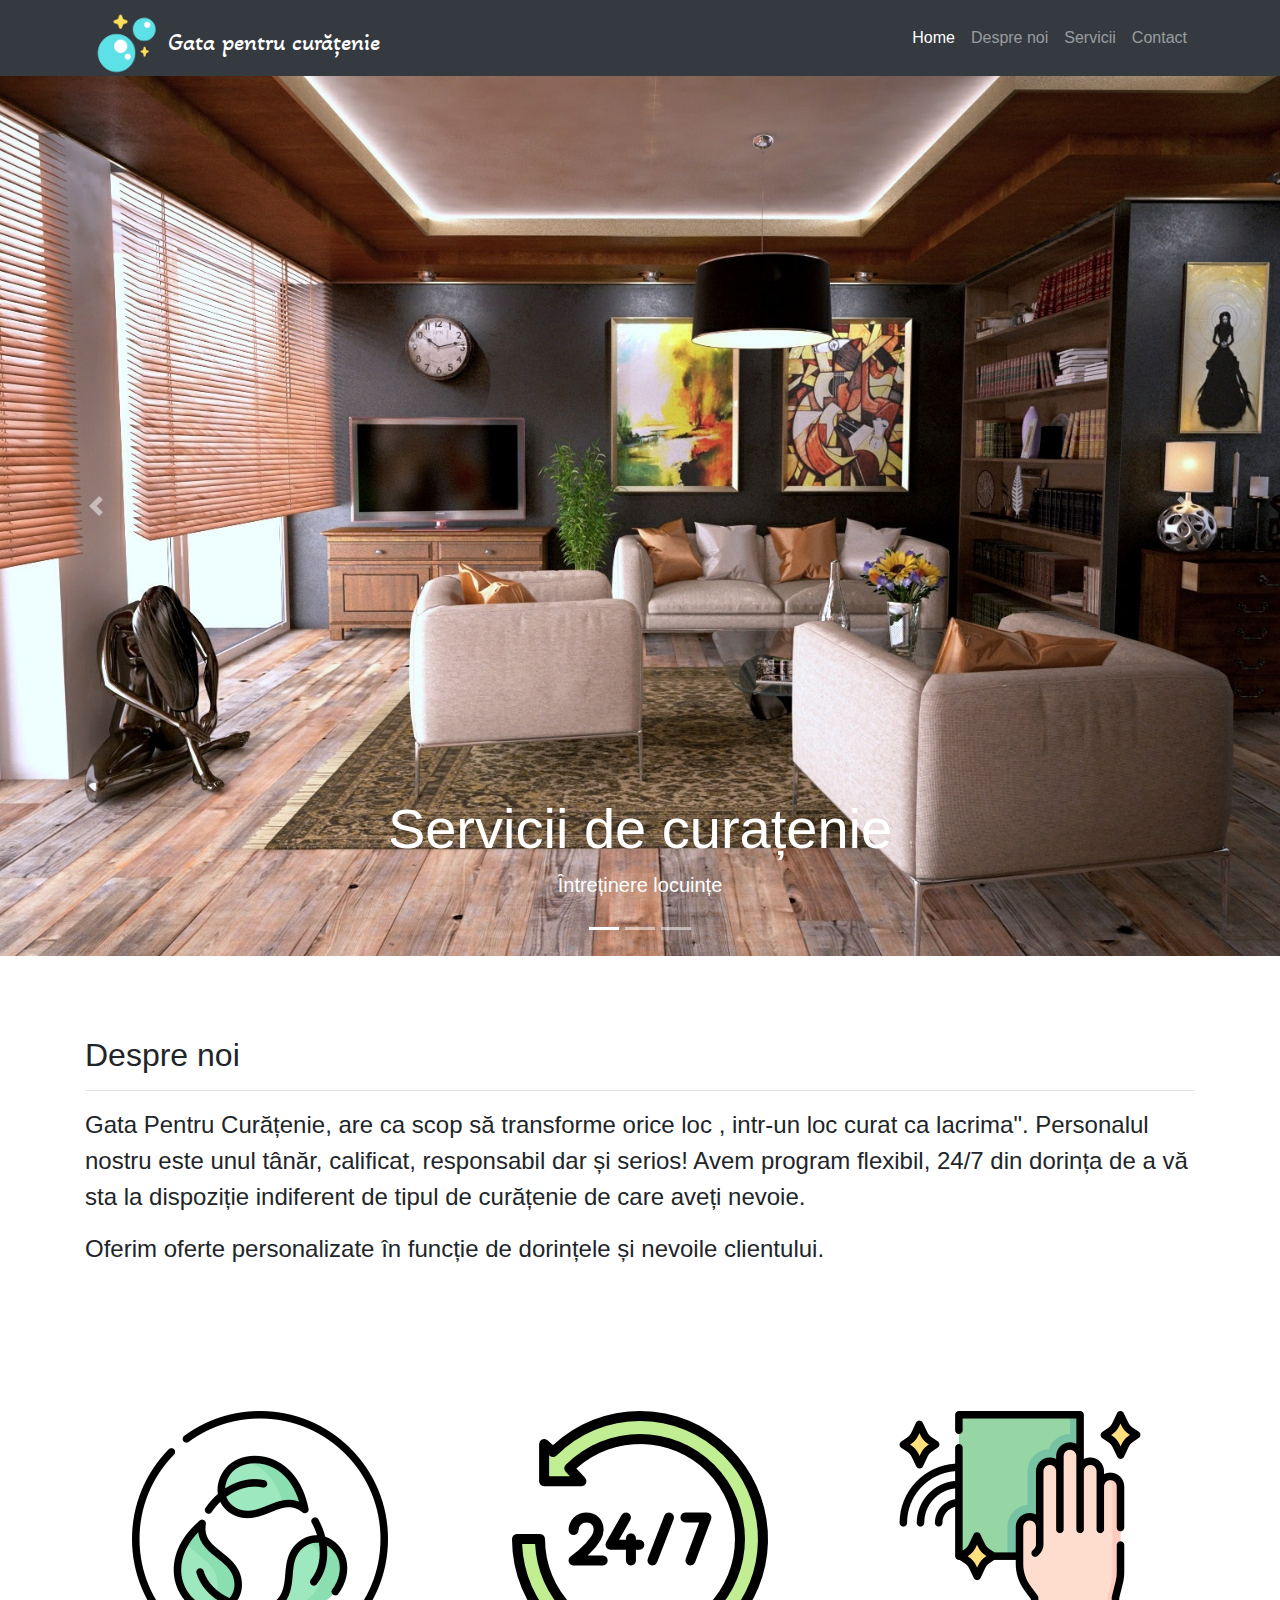
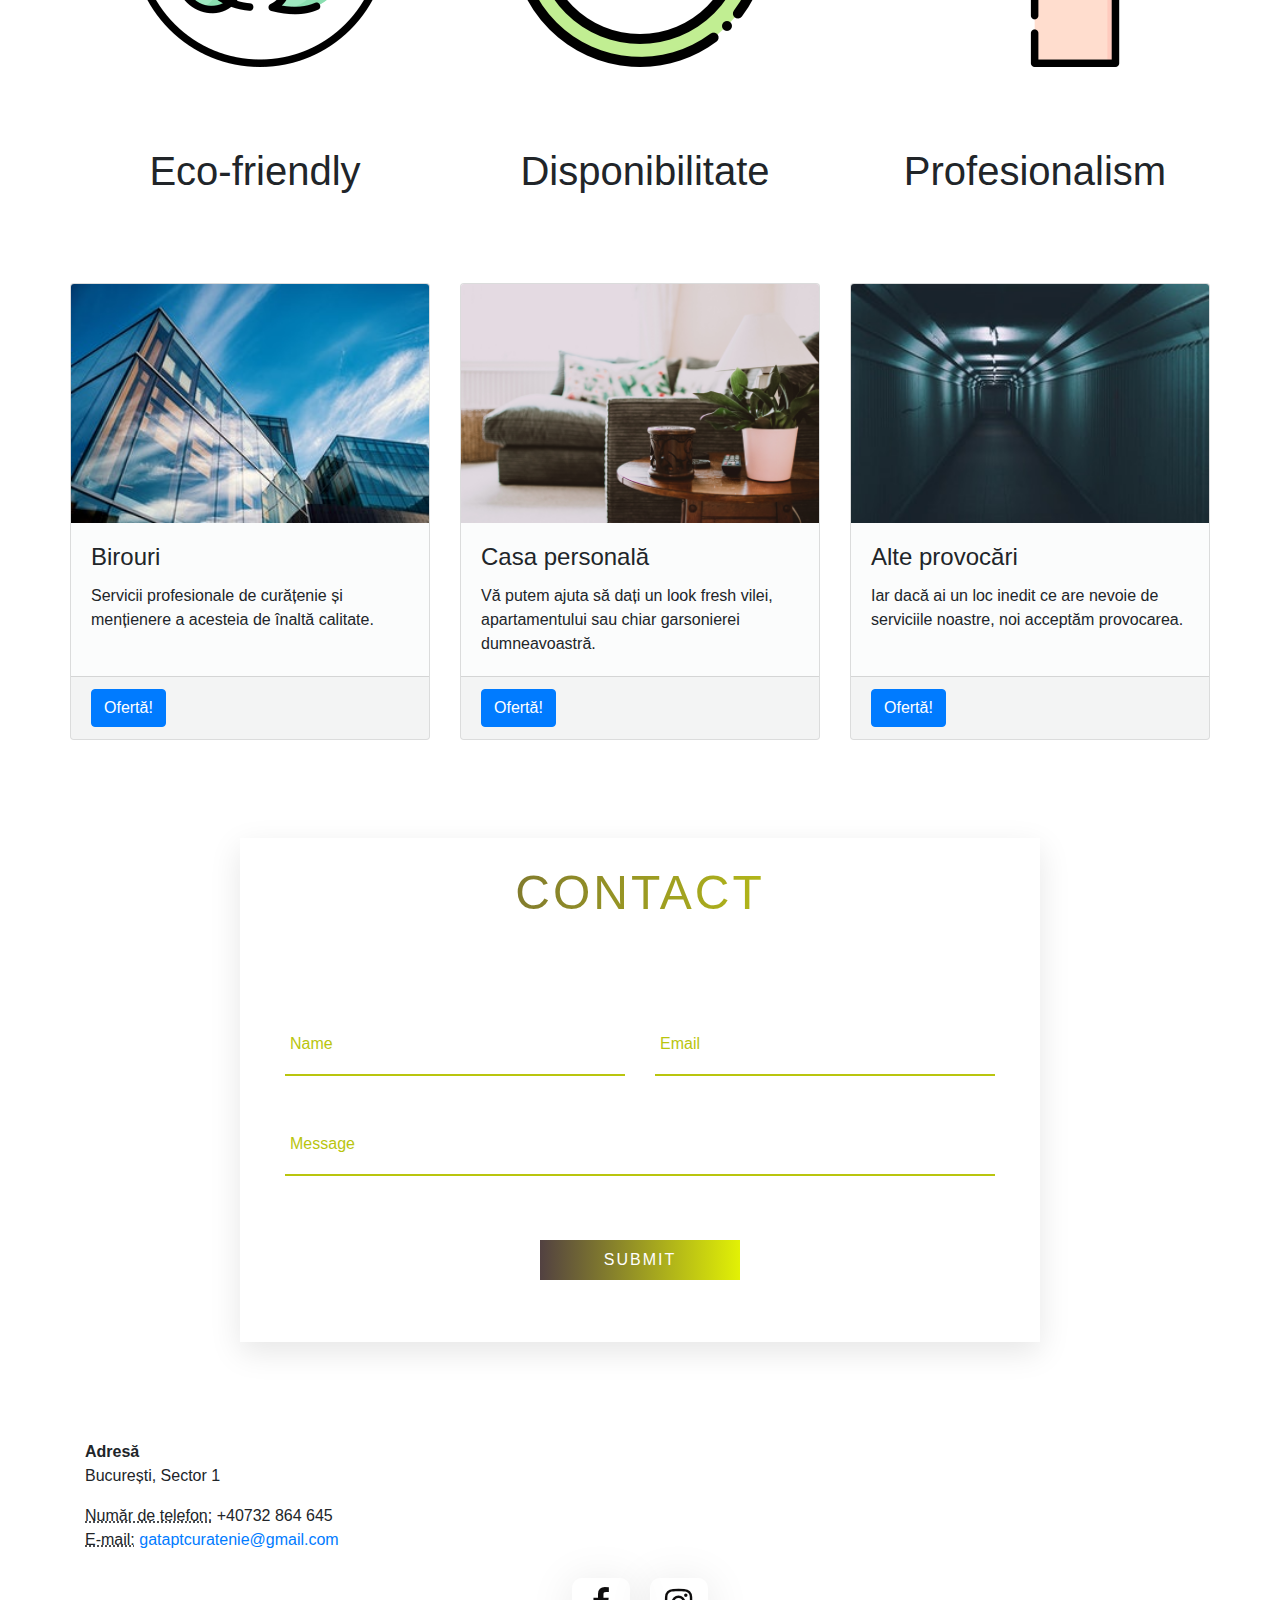
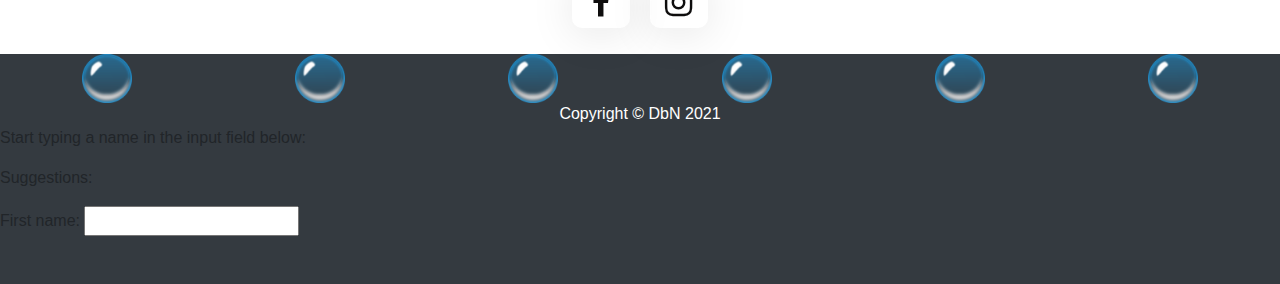
<file: index.html>
<!DOCTYPE html>
<html lang="en">

<head>

  <meta charset="utf-8">
  <meta name="viewport" content="width=device-width, initial-scale=1, shrink-to-fit=no">
  <meta name="description" content="">
  <meta name="author" content="">

  <title>Gata pentru curațenie</title>

  <!-- Bootstrap core CSS -->
  <link href="vendor/bootstrap/css/bootstrap.min.css" rel="stylesheet">

  <!-- Custom styles for this template -->
  <link href="css/styles.css" rel="stylesheet">
  <link rel="stylesheet" href="https://stackpath.bootstrapcdn.com/font-awesome/4.7.0/css/font-awesome.min.css" integrity="sha384-wvfXpqpZZVQGK6TAh5PVlGOfQNHSoD2xbE+QkPxCAFlNEevoEH3Sl0sibVcOQVnN" crossorigin="anonymous">

</head>
 
<body>

  <!-- Navigation -->
  <nav class="navbar navbar-expand-lg navbar-dark bg-dark fixed-top">
    <div class="container">
      <a class="navbar-brand logo" href="#carouselExampleIndicators"><img id="logo" src="img/gata1.png" alt="logo">Gata pentru curățenie</a>
      <button class="navbar-toggler" type="button" data-toggle="collapse" data-target="#navbarResponsive" aria-controls="navbarResponsive" aria-expanded="false" aria-label="Toggle navigation">
        <span class="navbar-toggler-icon"></span>
      </button>
      <div class="collapse navbar-collapse" id="navbarResponsive">
        <ul class="navbar-nav ml-auto">
          <li class="nav-item active">
            <a class="nav-link" href="index.html">Home
              <span class="sr-only">(current)</span>
            </a>
          </li>
          <li class="nav-item">
            <a class="nav-link" href="#SectionOne">Despre noi</a>
          </li>
          <li class="nav-item">
            <a class="nav-link" href="preturi.html">Servicii</a>
          </li>
          <li class="nav-item">
            <a class="nav-link" href="#Contact">Contact</a>
          </li>
        </ul>
      </div>
    </div>
  </nav>

  <!-- Header -->
  <div id="carouselExampleIndicators" class="carousel slide" data-ride="carousel">
    <ol class="carousel-indicators">
      <li data-target="#carouselExampleIndicators" data-slide-to="0" class="active"></li>
      <li data-target="#carouselExampleIndicators" data-slide-to="1"></li>
      <li data-target="#carouselExampleIndicators" data-slide-to="2"></li>
    </ol>
    <div class="carousel-inner" role="listbox">
      <!-- Slide One - Set the background image for this slide in the line below -->
      <div class="carousel-item active" style="background-image: url('img/2.jpg')">
        <div class="carousel-caption d-none d-md-block">
          <h2 class="display-4">Servicii de curațenie</h2>
          <p class="lead">Întreținere locuințe</p>
        </div>
      </div>
      <!-- Slide Two - Set the background image for this slide in the line below -->
      <div class="carousel-item" style="background-image: url('img/1.jpg')">
        <div class="carousel-caption d-none d-md-block">
          <h2 class="display-4">Servicii de curațenie</h2>
          <p class="lead">Întreținere birouri</p>
        </div>
      </div>
      <!-- Slide Three - Set the background image for this slide in the line below -->
      <div class="carousel-item" style="background-image: url('img/3.jpg')">
        <div class="carousel-caption d-none d-md-block">
          <h2 class="display-4">Alte provocări</h2>
          <p class="lead">Oferte personalizate</p>
        </div>
      </div>
    </div>
    <a class="carousel-control-prev" href="#carouselExampleIndicators" role="button" data-slide="prev">
          <span class="carousel-control-prev-icon" aria-hidden="true"></span>
          <span class="sr-only">Previous</span>
        </a>
    <a class="carousel-control-next" href="#carouselExampleIndicators" role="button" data-slide="next">
          <span class="carousel-control-next-icon" aria-hidden="true"></span>
          <span class="sr-only">Next</span>
        </a>
  </div>

  <!-- Page Content -->
  <div  class="container">

    <div class="row">
      <div class="col-md-12 mb-5">
        <h2 id="SectionOne">Despre noi</h2>
        <hr>
        <p class="textBig">Gata Pentru Curățenie, are ca scop să transforme orice loc , intr-un loc curat ca lacrima". 
          Personalul nostru este unul tânăr, calificat, responsabil dar și serios! 
          Avem program flexibil, 24/7 din dorința de a vă sta la dispoziție indiferent de tipul de curățenie de care aveți nevoie.</p>
        <p class="textBig">Oferim oferte personalizate în funcție de dorințele și nevoile clientului.</p>
      </div>
      <div class="container col-md-12">
        <div class="row">
          <div class="col-md-4" style="border-radius: 0em;">
            <img src="img/eco.png" alt="" class="rounded mx-auto d-block">
          </div>
          <div class="col-md-4" style="border-radius: 0em;">
            <img src="img/24h.png" alt="" class="rounded mx-auto d-block">
          </div>
          <div class="col-md-4" style="border-radius: 0em;">
            <img src="img/clean.png" alt="" class="rounded mx-auto d-block">
          </div>
          <div class="row">
            <div class="col-md-4" style="padding-left: 0em; padding-right: 0em;">
              <h1 class="text">Eco-friendly</h1>
            </div>
            <div class="col-md-4" style="padding-left: 0em; padding-right: 0em;">
              <h1 class="text">Disponibilitate</h1>
            </div>
            <div class="col-md-4" style="padding-left: 0em; padding-right: 0em;">
              <h1 class="text">Profesionalism</h1>
            </div>
          </div>
        </div>
      </div>
    <!-- /.row -->

    <div class="row" id="Ofertă">
      <div class="col-md-4 mb-5">
        <div class="card h-100">
          <img class="card-img-top" src="img/office.jpg" alt="">
          <div class="card-body">
            <h4 class="card-title">Birouri</h4>
            <p class="card-text">Servicii profesionale de curățenie și mențienere a acesteia de înaltă calitate.</p>
          </div>
          <div class="card-footer">
            <a href="preturi.html" class="btn btn-primary">Ofertă!</a>
          </div>
        </div>
      </div>
      <div class="col-md-4 mb-5">
        <div class="card h-100">
          <img class="card-img-top" src="img/home.jpg" alt="">
          <div class="card-body">
            <h4 class="card-title">Casa personală</h4>
            <p class="card-text">Vă putem ajuta să dați un look fresh vilei, apartamentului sau chiar garsonierei dumneavoastră.</p>
          </div>
          <div class="card-footer">
            <a href="preturi.html" class="btn btn-primary">Ofertă!</a>
          </div>
        </div>
      </div>
      <div class="col-md-4 mb-5">
        <div class="card h-100">
          <img class="card-img-top" src="img/hall.jpg" alt="">
          <div class="card-body">
            <h4 class="card-title">Alte provocări</h4>
            <p class="card-text">Iar dacă ai un loc inedit ce are nevoie de serviciile noastre, noi acceptăm provocarea.</p>
          </div>
          <div class="card-footer">
            <a href="#" class="btn btn-primary" >Ofertă!</a>
          </div>
        </div>
      </div>
    </div>
    <!-- /.row -->

  </div>
  <!-- /.container -->
  <section id="Contact" class="contact">
    <h2 class="title">Contact</h2>
    <div class="container">
        <div class="contact-form row">
            <div class="form-field col-lg-6">
                <input id="name" class="input-text" type="text" name="">
                <label for="name" class="label">name</label>
            </div>              
            <div class="form-field col-lg-6">
                <input id="email" class="input-text" type="email" name="">
                <label for="email" class="label">email</label>
            </div>  
            <div class="form-field col-lg-12">
                <input id="message" class="input-text" type="text" name="">
                <label for="message" class="label">message</label>
            </div>
            <div class="form-field col-lg-12">
                <input class="submit-btn mx-auto d-block" type="submit" value="submit" name="">
            </div>
        </div>
    </div>    
</section>
    
    <address>
      <br>
      <br>
      <strong>Adresă</strong>
      <br>București, Sector 1
      <br>
    </address>
    <address>
      <abbr title="Phone">Număr de telefon:</abbr>
      +40732 864 645
      <br>
      <abbr title="Email">E-mail:</abbr>
      <a href="mailto:gataptcuratenie@gmail.com">gataptcuratenie@gmail.com</a>
    </address>
  </div>
</div>

  <!-- Connect-->
  <div class="d-flex justify-content-center social">
    <ul>
        
        <li><a href="https://www.facebook.com/profile.php?id=100075717883465"><i class="fa fa-facebook" aria-hidden="true"></i></a></li>
        <li><a href="https://www.instagram.com/gataptcuratenie/?hl=en"><i class="fa fa-instagram" aria-hidden="true"></i></a></li>
        
    </ul>
  </div>
  <!--End Connect-->
  <div class="bubbles">
    <img src="img/bubble.png">
    <img src="img/bubble.png">
    <img src="img/bubble.png">
    <img src="img/bubble.png">
    <img src="img/bubble.png">
    <img src="img/bubble.png">
  </div>
  <!-- Footer -->
  <footer class="py-5 bg-dark">
    <div class="container">
      <p class="m-0 text-center text-white">Copyright &copy; DbN 2021</p>
    </div>
    <p>Start typing a name in the input field below:</p>
    <p>Suggestions: <span id="txtHint"></span></p>

    <form>
        First name: <input type="text" onkeyup="showHint(this.value)">
    </form>
  </footer>

  <script>
  function showHint(str) {
    if (str.length == 0) {
      document.getElementById("txtHint").innerHTML = "";
      return;
    } else {
      const xmlhttp = new XMLHttpRequest();
      xmlhttp.onload = function() {
      document.getElementById("txtHint").innerHTML = this.responseText;
      }
    xmlhttp.open("GET", "gethint.php?q=" + str);
    xmlhttp.send();
   }
  }
  </script>
  
  <!-- Bootstrap core JavaScript -->
  <script src="vendor/jquery/jquery.min.js"></script>
  <script src="vendor/bootstrap/js/bootstrap.bundle.min.js"></script>

</body>

</html>
</file>
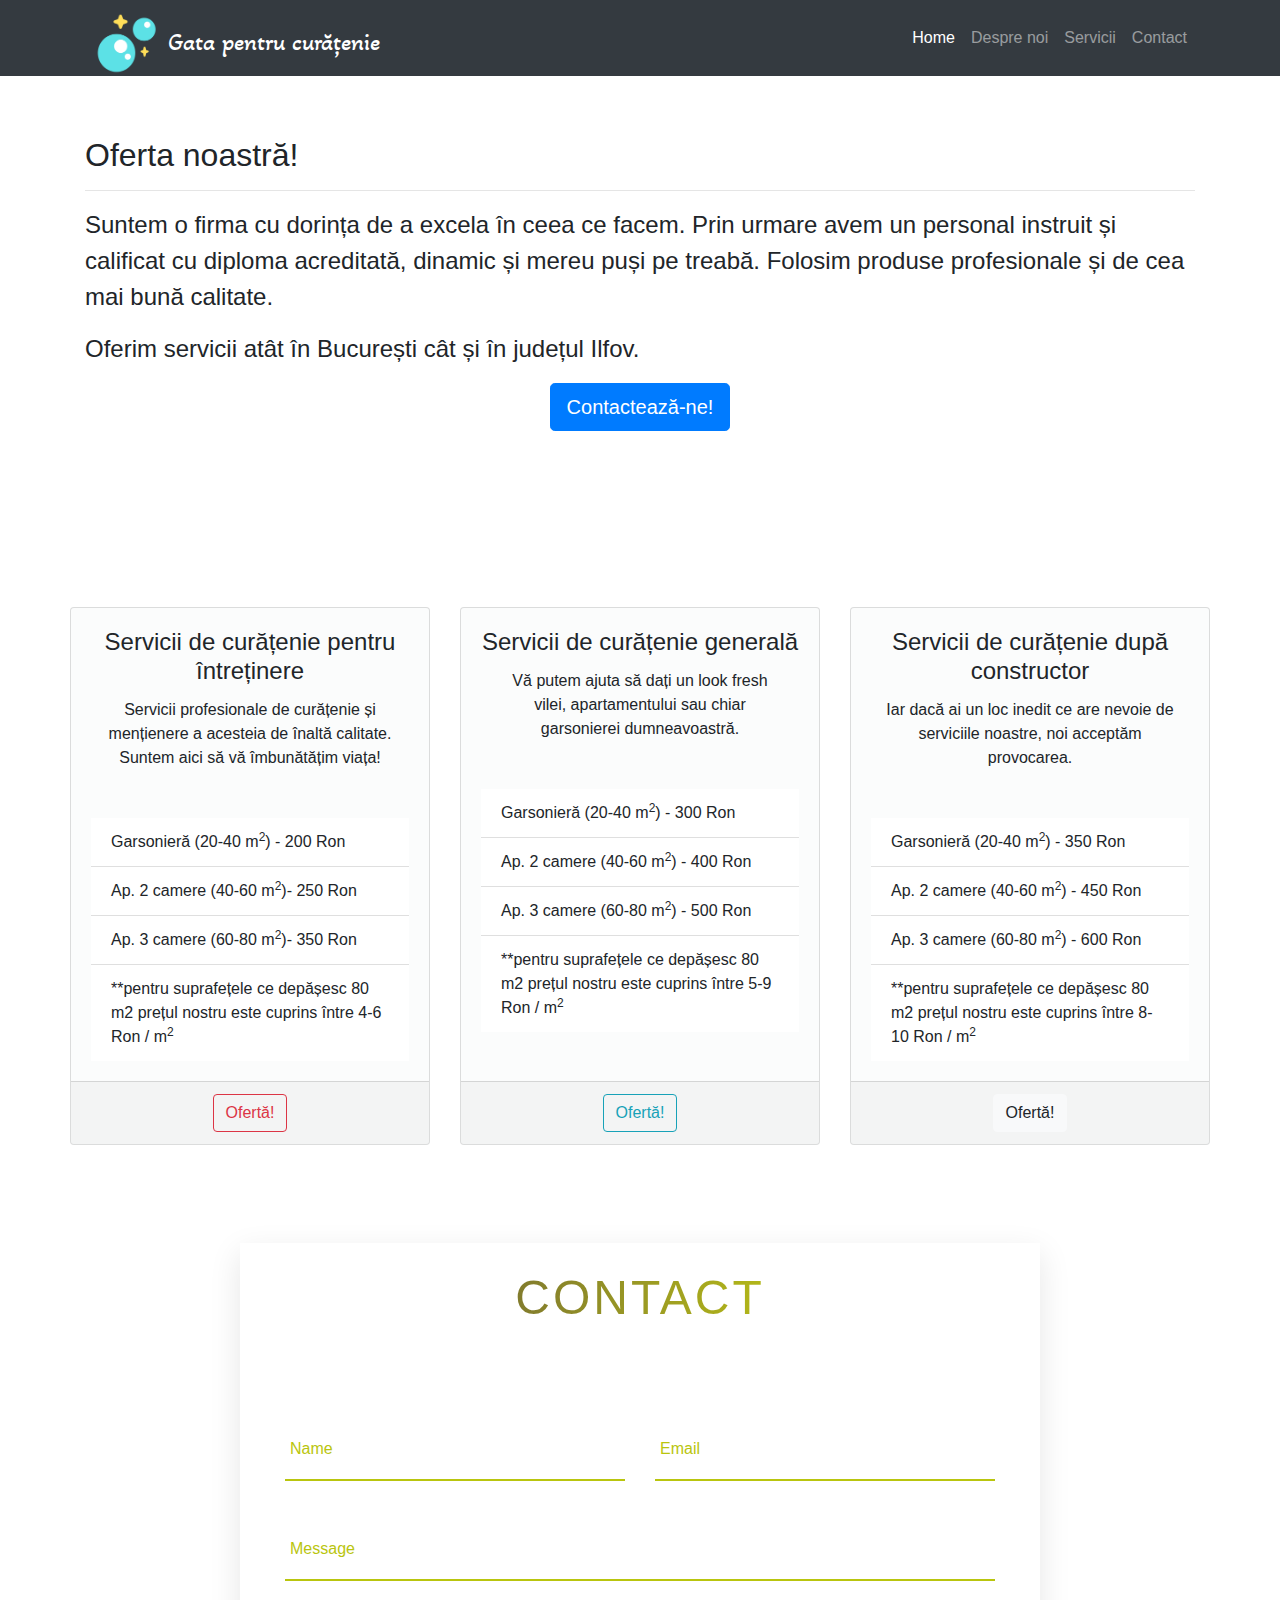
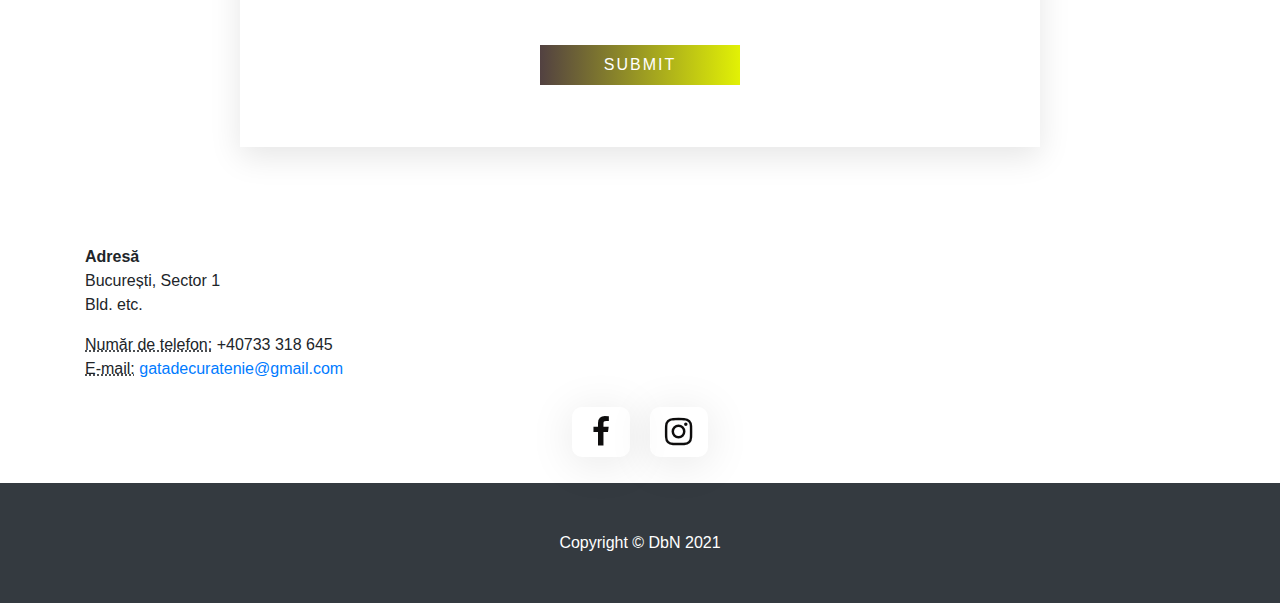
<file: preturi.html>
<!DOCTYPE html>
<html lang="en">

<head>

  <meta charset="utf-8">
  <meta name="viewport" content="width=device-width, initial-scale=1, shrink-to-fit=no">
  <meta name="description" content="">
  <meta name="author" content="">

  <title>Gata Pentru Curațenie</title>

  <!-- Bootstrap core CSS -->
  <link href="vendor/bootstrap/css/bootstrap.min.css" rel="stylesheet">

  <!-- Custom styles for this template -->
  <link href="css/styles.css" rel="stylesheet">
  <link rel="stylesheet" href="https://stackpath.bootstrapcdn.com/font-awesome/4.7.0/css/font-awesome.min.css" integrity="sha384-wvfXpqpZZVQGK6TAh5PVlGOfQNHSoD2xbE+QkPxCAFlNEevoEH3Sl0sibVcOQVnN" crossorigin="anonymous">

</head>

<body>

  <!-- Navigation -->
  <nav class="navbar navbar-expand-lg navbar-dark bg-dark fixed-top">
    <div class="container">
      <a class="navbar-brand logo" href="index.html"><img id="logo" src="img/gata1.png" alt="logo">Gata pentru curățenie</a>
      <button class="navbar-toggler" type="button" data-toggle="collapse" data-target="#navbarResponsive" aria-controls="navbarResponsive" aria-expanded="false" aria-label="Toggle navigation">
        <span class="navbar-toggler-icon"></span>
      </button>
      <div class="collapse navbar-collapse" id="navbarResponsive">
        <ul class="navbar-nav ml-auto">
          <li class="nav-item active">
            <a class="nav-link" href="index.html">Home
              <span class="sr-only">(current)</span>
            </a>
          </li>
          <li class="nav-item">
            <a class="nav-link" href="#SectionOne">Despre noi</a>
          </li>
          <li class="nav-item">
            <a class="nav-link" href="#Ofertă">Servicii</a>
          </li>
          <li class="nav-item">
            <a class="nav-link" href="#Contact">Contact</a>
          </li>
        </ul>
      </div>
    </div>
  </nav>

  <!-- Header -->
 

  <!-- Page Content -->
  <div  class="container">

    <div class="row">
      <div class="col-md-12 mb-5">
        <h2 id="SectionOne">Oferta noastră!</h2>
        <hr>
        <p class="textBig">Suntem o firma cu dorința de a excela în ceea ce facem. Prin urmare avem un personal instruit și calificat cu diploma acreditată, dinamic și mereu puși pe treabă. Folosim produse profesionale și de cea mai bună calitate.</p>
        <p class="textBig"> Oferim servicii atât în București cât și în județul Ilfov.</p>
        <div class="col-md-12 mb-5 text-center">
          <a class="btn btn-primary btn-lg" href="#Contact">Contactează-ne!</a>
        </div>
      </div>
    <!-- /.row -->
    <div class="row" id="Ofertă">
      <div class="col-md-4 mb-5">
        <div class="card h-100">
          <div class="card-body">
            <h4 class="card-title" style="text-align: center;">Servicii de curățenie pentru întreținere</h4>
            <div class="col-md-12 mb-5 textPret">
            <p class="card-text" style="text-align: center;">Servicii profesionale de curățenie și mențienere a acesteia de înaltă calitate. Suntem aici să vă îmbunătățim viața!</p>
            </div>
            <ul class="list-group list-group-flush">
              <li class="list-group-item">Garsonieră (20-40 m<sup>2</sup>) - 200 Ron</li>
              <li class="list-group-item">Ap. 2 camere (40-60 m<sup>2</sup>)- 250 Ron</li>
              <li class="list-group-item">Ap. 3 camere (60-80 m<sup>2</sup>)- 350 Ron</li>
              <li class="list-group-item">**pentru suprafețele ce depășesc 80 m2 prețul nostru este cuprins între 4-6 Ron / m<sup>2</sup></li>
            </ul>
          </div>
          <div class="card-footer text-center">
            <a href="#" class="btn btn-outline-danger">Ofertă!</a>
          </div>
        </div>
      </div>
      <div class="col-md-4 mb-5">
        <div class="card h-100">
          <div class="card-body">
            <h4 class="card-title" style="text-align: center;">Servicii de curățenie generală</h4>
            <div class="col-md-12 mb-5 textPret">
            <p class="card-text" style="text-align: center; display: block;">Vă putem ajuta să dați un look fresh vilei, apartamentului sau chiar garsonierei dumneavoastră.</p>
            </div>
            <ul class="list-group list-group-flush">
              <li class="list-group-item">Garsonieră (20-40 m<sup>2</sup>) - 300 Ron</li>
              <li class="list-group-item">Ap. 2 camere (40-60 m<sup>2</sup>) - 400 Ron</li>
              <li class="list-group-item">Ap. 3 camere (60-80 m<sup>2</sup>) - 500 Ron</li>
              <li class="list-group-item">**pentru suprafețele ce depășesc 80 m2 prețul nostru este cuprins între 5-9 Ron / m<sup>2</sup></li>
            </ul>
          </div>
          <div class="card-footer text-center">
            <a href="#" class="btn btn-outline-info">Ofertă!</a>
          </div>
        </div>
      </div>
      <div class="col-md-4 mb-5">
        <div class="card h-100">
          <div class="card-body">
            <h4 class="card-title" style="text-align: center;">Servicii de curățenie după constructor</h4>
            <div class="col-md-12 mb-5 textPret">
            <p class="card-text" style="text-align: center; display: block;">Iar dacă ai un loc inedit ce are nevoie de serviciile noastre, noi acceptăm provocarea.</p>
            </div>
            <ul class="list-group list-group-flush">
              <li class="list-group-item">Garsonieră (20-40 m<sup>2</sup>) - 350 Ron</li>
              <li class="list-group-item">Ap. 2 camere (40-60 m<sup>2</sup>) - 450 Ron</li>
              <li class="list-group-item">Ap. 3 camere (60-80 m<sup>2</sup>) - 600 Ron</li>
              <li class="list-group-item">**pentru suprafețele ce depășesc 80 m2 prețul nostru este cuprins între 8-10 Ron / m<sup>2</sup></li>
            </ul>
          </div>
          <div class="card-footer text-center">
            <a href="#" class="btn btn-light">Ofertă!</a>
          </div>
        </div>
      </div>
    </div>
    <!-- /.row -->
  </div>
  <!-- /.container -->
  <section class="contact">
    <h2 class="title">Contact</h2>
    <div class="container">
        <div class="contact-form row">
            <div class="form-field col-lg-6">
                <input id="name" class="input-text" type="text" name="">
                <label for="name" class="label">name</label>
            </div>              
            <div class="form-field col-lg-6">
                <input id="email" class="input-text" type="email" name="">
                <label for="email" class="label">email</label>
            </div>  
            <div class="form-field col-lg-12">
                <input id="message" class="input-text" type="text" name="">
                <label for="message" class="label">message</label>
            </div>
            <div class="form-field col-lg-12">
                <input class="submit-btn mx-auto d-block" type="submit" value="submit" name="">
            </div>
        </div>
    </div>    
  </section>
    
    <address>
      <br>
      <br>
      <strong>Adresă</strong>
      <br>București, Sector 1
      <br>Bld. etc.
      <br>
    </address>
    <address>
      <abbr title="Phone">Număr de telefon:</abbr>
      +40733 318 645
      <br>
      <abbr title="Email">E-mail:</abbr>
      <a href="mailto:#">gatadecuratenie@gmail.com</a>
    </address>
  </div>
</div>


  <!-- Connect-->
  <div class="d-flex justify-content-center social">
    <ul>
        
      <li><a href="https://www.facebook.com/profile.php?id=100075717883465"><i class="fa fa-facebook" aria-hidden="true"></i></a></li>
      <li><a href="https://www.instagram.com/gataptcuratenie/?hl=en"><i class="fa fa-instagram" aria-hidden="true"></i></a></li>
        
    </ul>
  </div>
  <!--End Connect-->

  <!-- Footer -->
  <footer class="py-5 bg-dark">
    <div class="container">
      <p class="m-0 text-center text-white">Copyright &copy; DbN 2021</p>
    </div>
  </footer>

  <!-- Bootstrap core JavaScript -->
  <script src="vendor/jquery/jquery.min.js"></script>
  <script src="vendor/bootstrap/js/bootstrap.bundle.min.js"></script>

</body>

</html>
</file>
<file: css/styles.css>
@import url('https://fonts.googleapis.com/css2?family=Akaya+Telivigala&display=swap');

body {
  padding-top: 56px;
  background-color: #ffffff;
}
.row {
  margin-top: 5em;
}
#logo {
  border-top: 0px;
  padding-top: 0px;
  height: 125%;
}
.logo {
  height: 2.5em;
  font-family: 'Akaya Telivigala', cursive;
  font-size: 150%;
  align-items: center;
  align-content: center; 
}
.textBig {
  font-size: 150%;
}
.text {
  display: block;
  margin-left: 0;
  margin-right: auto;
  text-align: center;
  width: 10em;
}
.center {
  display: block;
  margin-left: auto;
  margin-right: auto;
  width: 10em;
}
.carousel-item {
  height: 100vh;
  min-height: 350px;
  background: no-repeat center center scroll;
  -webkit-background-size: cover;
  -moz-background-size: cover;
  -o-background-size: cover;
  background-size: cover;
}
.card {
  background-color: rgb(251, 252, 252);
}
.social ul {
  position: relative;
  padding-left: 0px;
  display: flex;
  z-index: 2;
  list-style: none;
}
.social ul li {
  position: relative;
  margin: 10px;
}
.social ul li a {
  position: relative;
  width: 1.8em;
  height: 50px;
  display: inline-block;
  border-radius: 10px;
  display: flex;
  justify-content: center;
  align-items: center;
  text-decoration: none;
  color: #0e0d0d; 
  font-size: 2em;
  border: 1px solid rgba(255, 255, 255, 0.4);
  border-right: 1px solid rgba(255, 255, 255, 0.2);
  border-bottom: 1px solid rgba(255, 255, 255, 0.2);
  box-shadow: 0 5px 45px rgba(0, 0, 0, 0.1);
  backdrop-filter: blur(2px);
  transition: 0.4s;
  overflow: hidden;
}
.social ul li a:hover {
  transform: translateY(-10px);
}
.social ul li a::before {
  content: '';
  position: absolute;
  top: 0;
  left: 0;
  width: 50%;
  height: 100%;
  background: rgba(197, 197, 197, 0.5);
  transform: skewX(45deg) translateX(150px);
  transition: 0.6s;
}
.social ul li a:hover::before {
  transform: skewX(45deg) translateX(-150px);
}
.contact {
  max-width: 800px;
  margin: 50px auto;
  position: relative;
  box-shadow: 0 10px 30px 0px rgba(0,0,0,0.1);
  padding: 30px;
}
.contact .title {
  text-transform: uppercase;
  text-align: center;
  letter-spacing: 3px;
  font-size: 3em;
  line-height: 50px;
  padding-bottom: 10px;
  color: #2d2c33;
  background: linear-gradient(to right, #524141 0%, #e2f105 100%);
  -webkit-background-clip: text;
  background-clip: text;
  -webkit-text-fill-color: transparent;
}
.contact-form .form-field {
  position: relative;
  margin: 32px 0;
}
.contact-form .input-text {
  display: block;
  background-color: #ffffff;
  width: 100%;
  height: 36px;
  border-width: 0 0 2px 0;
  border-color: #b9c50e;
  font-size: 18px;
  line-height: 26px;
  font-weight: 400;
}
.contact-form .input-text:focus + .label,
.contact-form .input-text.not-empty + label {
  transform: translateY(-15px);
}
.contact-form .input-text:focus {
  outline: none;
}
.contact-form .label {
  position: absolute;
  left: 20px;
  bottom: 11px;
  line-height: 26px;
  font-weight: 500;
  color: #b9c50e;
  cursor: text;
  text-transform: capitalize;
  transition: transform 0.2s ease-in-out;
}
.contact-form .submit-btn {
  display: inline-block;
  background-image: linear-gradient(to right, #524141 0%, #e2f105 100%);
  color: #fff;
  text-transform: uppercase;
  letter-spacing: 2px;
  font-size: 16px;
  padding: 8px 16px;
  border: none;
  width: 200px;
  cursor: pointer;
  align-content: center;
}
.bubbles img {
  width: 50px;
  animation: bubble 10s linear infinite;
}
.bubbles {
  width: 100%;
  display: flex;
  align-items: center;
  justify-content: space-around;
  position: absolute;
  bottom: auto;
}
@keyframes bubble {
  0% {
    transform: translateY(0);
    opacity: 0;
  }
  50% {
    opacity: 1;
  }
  70% {
    opacity: 1;
  }
  100% {
    transform: translateY(-300vh);
    opacity: 0;
  }
}
.bubbles img:nth-child(1) {
  animation-delay: 2s;
}
.bubbles img:nth-child(2) {
  animation-delay: 1s;
}
.bubbles img:nth-child(3) {
  animation-delay: 3s;
}
.bubbles img:nth-child(4) {
  animation-delay: 4.5s;
}
.bubbles img:nth-child(5) {
  animation-delay: 3s;
}
.bubbles img:nth-child(6) {
  animation-delay: 4s;
}
</file>
